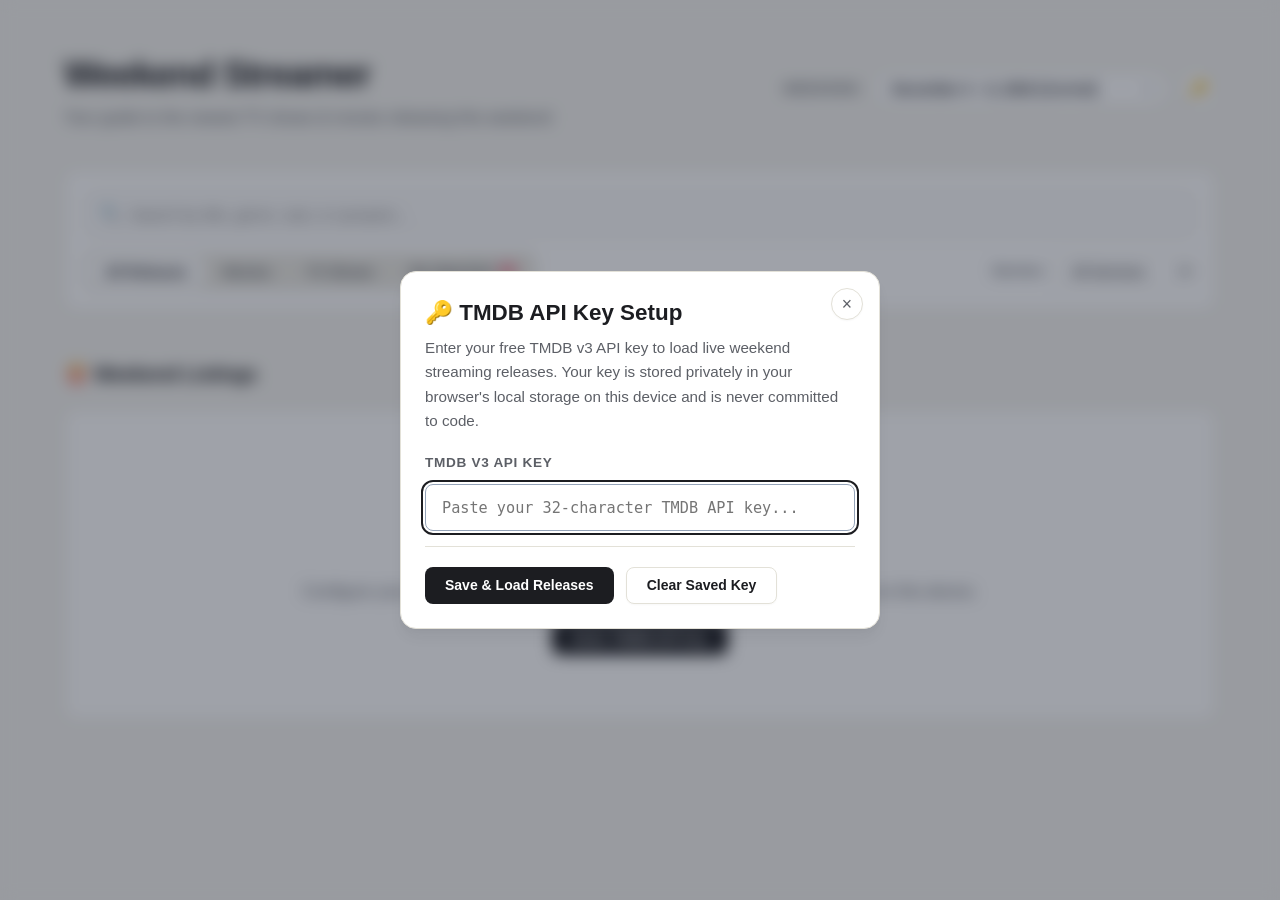
<file: index.html>
<!DOCTYPE html>
<html lang="en">
<head>
  <meta charset="UTF-8">
  <meta name="viewport" content="width=device-width, initial-scale=1.0">
  <meta name="description" content="Discover the best new TV shows and movies streaming this upcoming weekend. Watchlist your favorites and check Rotten Tomatoes ratings.">
  <meta http-equiv="Content-Security-Policy" content="default-src 'self'; script-src 'self'; style-src 'self' 'unsafe-inline' https://fonts.googleapis.com; font-src 'self' https://fonts.gstatic.com; img-src 'self' data: https://image.tmdb.org; connect-src 'self' https://api.themoviedb.org;">
  <title>Weekend Streamer | Discovery Guide</title>
  <link rel="preconnect" href="https://fonts.googleapis.com">
  <link rel="preconnect" href="https://fonts.gstatic.com" crossorigin>
  <link rel="stylesheet" href="https://fonts.googleapis.com/css2?family=Outfit:wght@300;400;500;600;700;800&display=swap">
  <link rel="stylesheet" href="style.css">
  <link rel="manifest" href="manifest.json">
  <meta name="theme-color" content="#f5f4f0">
  <link rel="apple-touch-icon" href="icon.png">
</head>
<body>
  <div class="app-container">
    <!-- Header -->
    <header>
      <div class="header-top">
        <div class="title-area">
          <h1>Weekend Streamer</h1>
          <p>Your guide to the newest TV shows &amp; movies releasing this weekend</p>
        </div>
        <div class="weekend-picker-wrapper">
          <label for="weekend-select" class="weekend-picker-label">Weekend:</label>
          <select id="weekend-select" class="weekend-select">
            <!-- Dynamically populated -->
          </select>
          <button type="button" id="btn-api-settings" class="settings-btn" aria-label="Configure TMDB API Key" title="TMDB API Key Settings">🔑</button>
        </div>
      </div>
    </header>

    <!-- Controls & Filters -->
    <section class="controls-panel" aria-label="Search and filter controls">
      <div class="search-bar-wrapper">
        <span class="search-icon" aria-hidden="true">🔍</span>
        <input type="search" id="search-input" class="search-input" aria-label="Search by title, genre, cast, or synopsis" placeholder="Search by title, genre, cast, or synopsis...">
      </div>

      <div class="filter-groups">
        <div class="filter-tabs" role="tablist" aria-label="Release type filter">
          <button class="filter-btn active" role="tab" aria-selected="true" data-filter="all">All Releases</button>
          <button class="filter-btn" role="tab" aria-selected="false" data-filter="movie">Movies</button>
          <button class="filter-btn" role="tab" aria-selected="false" data-filter="tv">TV Shows</button>
          <button class="filter-btn" role="tab" aria-selected="false" data-filter="watchlist">My Watchlist 💖</button>
        </div>

        <div class="platform-filter">
          <label for="platform-select" class="platform-filter-label">Service:</label>
          <select id="platform-select" class="platform-select">
            <option value="all">All Services</option>
          </select>
        </div>
      </div>
    </section>

    <!-- Spotlight Section -->
    <section id="spotlight-section" style="display: none;" aria-labelledby="spotlight-heading">
      <h2 class="section-title" id="spotlight-heading">✨ Spotlight Releases</h2>
      <div class="spotlight-grid" id="spotlight-grid">
        <!-- Spotlight cards dynamically inserted here -->
      </div>
    </section>

    <!-- Main List Section -->
    <section id="releases-section" aria-labelledby="releases-heading">
      <h2 class="section-title" id="releases-heading">🍿 Weekend Listings</h2>
      <div class="standard-grid" id="releases-grid" aria-live="polite">
        <!-- Regular cards dynamically inserted here -->
      </div>
    </section>
  </div>

  <!-- Detail Modal -->
  <div class="modal-overlay" id="modal-overlay" aria-hidden="true">
    <div class="modal-container" id="modal-container" role="dialog" aria-modal="true" aria-labelledby="modal-title">
      <button class="modal-close" id="modal-close" aria-label="Close details modal">&times;</button>
      <div class="modal-hero" id="modal-hero">
        <div class="modal-hero-overlay"></div>
        <div class="modal-hero-content">
          <div class="platform-pill" id="modal-platform">
            <!-- Platform info -->
          </div>
          <h2 id="modal-title" style="font-size: 2rem; margin-top: 0.5rem;">Movie Title</h2>
        </div>
      </div>
      <div class="modal-body">
        <div class="modal-details-grid">
          <div class="modal-info-row">
            <span class="type-badge" id="modal-type">Movie</span>
            <span id="modal-rating" style="font-weight: 600;">PG-13</span>
            <span id="modal-info-text" style="color: var(--text-secondary);">2026-06-19 • 2h 14m • ★ 4.8</span>
          </div>

          <p class="modal-synopsis" id="modal-synopsis">
            Detailed synopsis goes here.
          </p>

          <div class="modal-cast" id="modal-cast-section">
            <h4>Starring</h4>
            <div class="cast-list" id="cast-list">
              <!-- Cast members inserted here -->
            </div>
          </div>

          <div class="modal-actions">
            <button class="btn-secondary" id="btn-modal-watchlist" type="button">➕ Add to Watchlist</button>
            <a href="#" target="_blank" rel="noopener noreferrer" class="btn-primary" id="btn-rotten-tomatoes">🍅 View on Rotten Tomatoes</a>
          </div>
        </div>
      </div>
    </div>
  </div>

  <!-- API Key Settings Modal -->
  <div class="modal-overlay" id="api-key-modal-overlay" aria-hidden="true">
    <div class="modal-container api-modal-container" role="dialog" aria-modal="true" aria-labelledby="api-modal-title">
      <button class="modal-close" id="api-modal-close" aria-label="Close API key settings">&times;</button>
      <div class="modal-body">
        <div class="modal-details-grid">
          <div>
            <h2 id="api-modal-title" style="font-size: 1.4rem; font-weight: 800;">🔑 TMDB API Key Setup</h2>
            <p class="modal-synopsis" style="margin-top: 0.4rem;">
              Enter your free TMDB v3 API key to load live weekend streaming releases. Your key is stored privately in your browser's local storage on this device and is never committed to code.
            </p>
          </div>
          <form id="api-key-form" class="api-key-form">
            <label for="api-key-input" class="weekend-picker-label">TMDB v3 API Key</label>
            <input type="password" id="api-key-input" class="search-input api-key-input" placeholder="Paste your 32-character TMDB API key..." autocomplete="off" spellcheck="false" required>
            <p id="api-key-error" class="api-key-error" style="display: none;" role="alert"></p>
            <div class="modal-actions" style="margin-top: 0.25rem;">
              <button type="submit" class="btn-primary" id="btn-save-api-key">Save &amp; Load Releases</button>
              <button type="button" class="btn-secondary" id="btn-clear-api-key">Clear Saved Key</button>
            </div>
          </form>
        </div>
      </div>
    </div>
  </div>

  <!-- Application scripts -->
  <script src="app.js"></script>
</body>
</html>
</file>
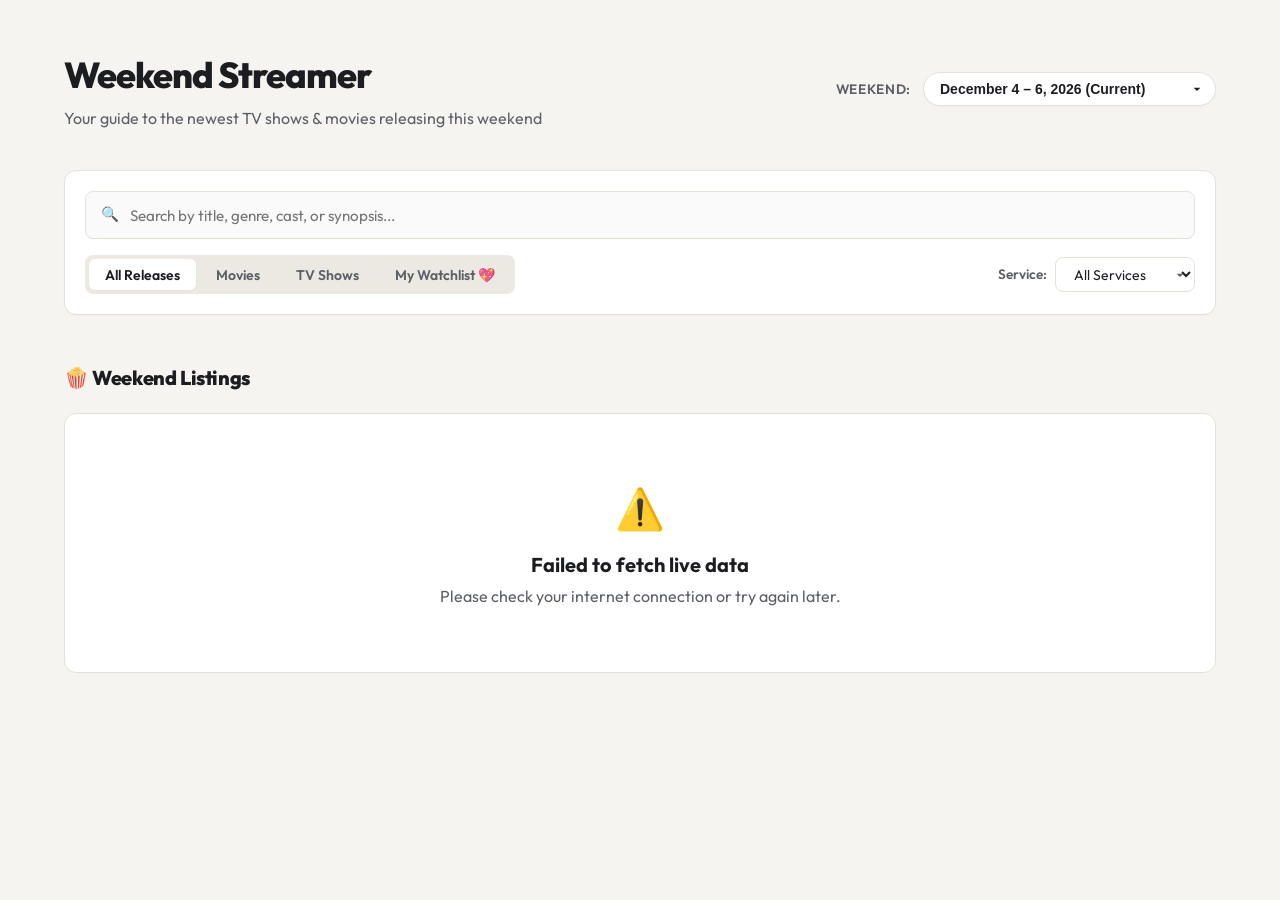
<file: android/app/src/main/assets/index.html>
<!DOCTYPE html>
<html lang="en">
<head>
  <meta charset="UTF-8">
  <meta name="viewport" content="width=device-width, initial-scale=1.0">
  <meta name="description" content="Discover the best new TV shows and movies streaming this upcoming weekend. Watchlist your favorites and check Rotten Tomatoes ratings.">
  <title>Weekend Streamer | Discovery Guide</title>
  <link rel="stylesheet" href="style.css">
  <link rel="manifest" href="manifest.json">
  <meta name="theme-color" content="#f5f4f0">
  <link rel="apple-touch-icon" href="icon.png">
</head>
<body>
  <div class="app-container">
    <!-- Header -->
    <header>
      <div class="header-top">
        <div class="title-area">
          <h1>Weekend Streamer</h1>
          <p>Your guide to the newest TV shows & movies releasing this weekend</p>
        </div>
        <div class="weekend-picker-wrapper">
          <label for="weekend-select" class="weekend-picker-label">Weekend:</label>
          <select id="weekend-select" class="weekend-select">
            <!-- Dynamically populated -->
          </select>
        </div>
      </div>
    </header>

    <!-- Controls & Filters -->
    <section class="controls-panel">
      <div class="search-bar-wrapper">
        <span class="search-icon">🔍</span>
        <input type="text" id="search-input" class="search-input" placeholder="Search by title, genre, cast, or synopsis...">
      </div>

      <div class="filter-groups">
        <div class="filter-tabs">
          <button class="filter-btn active" data-filter="all">All Releases</button>
          <button class="filter-btn" data-filter="movie">Movies</button>
          <button class="filter-btn" data-filter="tv">TV Shows</button>
          <button class="filter-btn" data-filter="watchlist">My Watchlist 💖</button>
        </div>

        <div class="platform-filter">
          <label for="platform-select" class="platform-filter-label">Service:</label>
          <select id="platform-select" class="platform-select">
            <option value="all">All Services</option>
          </select>
        </div>
      </div>
    </section>

    <!-- Spotlight Section -->
    <section id="spotlight-section" style="display: none;">
      <h2 class="section-title">✨ Spotlight Releases</h2>
      <div class="spotlight-grid" id="spotlight-grid">
        <!-- Spotlight cards dynamically inserted here -->
      </div>
    </section>

    <!-- Main List Section -->
    <section id="releases-section">
      <h2 class="section-title">🍿 Weekend Listings</h2>
      <div class="standard-grid" id="releases-grid">
        <!-- Regular cards dynamically inserted here -->
      </div>
    </section>
  </div>

  <!-- Detail Modal -->
  <div class="modal-overlay" id="modal-overlay">
    <div class="modal-container" id="modal-container">
      <button class="modal-close" id="modal-close">&times;</button>
      <div class="modal-hero" id="modal-hero">
        <div class="modal-hero-overlay"></div>
        <div class="modal-hero-content">
          <div class="platform-pill" id="modal-platform">
            <!-- Platform info -->
          </div>
          <h2 id="modal-title" style="font-size: 2rem; margin-top: 0.5rem;">Movie Title</h2>
        </div>
      </div>
      <div class="modal-body">
        <div class="modal-details-grid">
          <div class="modal-info-row">
            <span class="type-badge" id="modal-type">Movie</span>
            <span id="modal-rating" style="font-weight: 600;">PG-13</span>
            <span id="modal-info-text" style="color: var(--text-secondary);">2026-06-19 • 2h 14m • ★ 4.8</span>
          </div>

          <p class="modal-synopsis" id="modal-synopsis">
            Detailed synopsis goes here.
          </p>

          <div class="modal-cast" id="modal-cast-section">
            <h4>Starring</h4>
            <div class="cast-list" id="cast-list">
              <!-- Cast members inserted here -->
            </div>
          </div>

          <div class="modal-actions">
            <button class="btn-secondary" id="btn-modal-watchlist">➕ Add to Watchlist</button>
            <a href="#" target="_blank" class="btn-primary" id="btn-rotten-tomatoes">🍅 View on Rotten Tomatoes</a>
          </div>
        </div>
      </div>
    </div>
  </div>

  <!-- Application scripts -->
  <script src="app.js"></script>
  <script>
    if ('serviceWorker' in navigator) {
      window.addEventListener('load', () => {
        navigator.serviceWorker.register('./sw.js')
          .then(reg => console.log('Service Worker registered successfully.', reg.scope))
          .catch(err => console.error('Service Worker registration failed.', err));
      });
    }
  </script>
</body>
</html>
</file>
<file: style.css>
/* Font 'Outfit' is preconnected and loaded via <link> in index.html */

:root {
  --bg-primary: #f5f4f0; /* Soft warm stone/alabaster (easy on the eyes) */
  --bg-secondary: #ffffff;
  --bg-card: #ffffff;
  --bg-hover: #ebe9e2; /* Softer warm gray hover */
  --border-color: #e3e1d8; /* Softer warm-gray border */
  --text-primary: #1c1d21; /* Soft charcoal (less harsh than pure black) */
  --text-secondary: #5c5f66; /* Softer text secondary */
  --accent: #1c1d21; /* Muted primary accent */
  --accent-secondary: #db2777; /* Softer deep pink for watchlist */
  --success: #059669; /* Soft green */
  --shadow-sm: 0 1px 2px 0 rgba(28, 29, 33, 0.03);
  --shadow-md: 0 4px 6px -1px rgba(28, 29, 33, 0.05), 0 2px 4px -1px rgba(28, 29, 33, 0.03);
  --shadow-lg: 0 10px 15px -3px rgba(28, 29, 33, 0.06), 0 4px 6px -2px rgba(28, 29, 33, 0.03);
  --font-sans: 'Outfit', -apple-system, BlinkMacSystemFont, "Segoe UI", Roboto, sans-serif;
}

* {
  box-sizing: border-box;
  margin: 0;
  padding: 0;
}

body {
  background-color: var(--bg-primary);
  color: var(--text-primary);
  font-family: var(--font-sans);
  min-height: 100vh;
  overflow-x: hidden;
  line-height: 1.5;
  -webkit-font-smoothing: antialiased;
}

/* Base App Wrapper */
.app-container {
  max-width: 1200px;
  margin: 0 auto;
  padding: 3rem 1.5rem;
  position: relative;
}

/* Header & Date Badge */
header {
  margin-bottom: 2.5rem;
  display: flex;
  flex-direction: column;
  gap: 1rem;
}

.header-top {
  display: flex;
  justify-content: space-between;
  align-items: center;
  flex-wrap: wrap;
  gap: 1.5rem;
}

.title-area h1 {
  font-size: 2.25rem;
  font-weight: 800;
  letter-spacing: -0.03em;
  color: var(--text-primary);
}

.title-area p {
  color: var(--text-secondary);
  font-size: 1rem;
  margin-top: 0.25rem;
}

.weekend-picker-wrapper {
  display: flex;
  align-items: center;
  gap: 0.75rem;
}

.weekend-picker-label {
  font-size: 0.85rem;
  color: var(--text-secondary);
  font-weight: 600;
  text-transform: uppercase;
  letter-spacing: 0.05em;
}

.weekend-select {
  background: #ffffff;
  border: 1px solid var(--border-color);
  padding: 0.5rem 2.25rem 0.5rem 1rem;
  border-radius: 9999px;
  font-weight: 600;
  font-size: 0.875rem;
  color: var(--text-primary);
  box-shadow: var(--shadow-sm);
  cursor: pointer;
  appearance: none;
  background-image: url("data:image/svg+xml;utf8,<svg fill='%231c1d21' height='24' viewBox='0 0 24 24' width='24' xmlns='http://www.w3.org/2000/svg'><path d='M7 10l5 5 5-5z'/><path d='M0 0h24v24H0z' fill='none'/></svg>");
  background-repeat: no-repeat;
  background-position: right 10px center;
  background-size: 16px;
  transition: border-color 0.15s ease;
}

.weekend-select:focus {
  outline: none;
  border-color: #94a3b8;
}

/* Controls Panel */
.controls-panel {
  background: var(--bg-secondary);
  border: 1px solid var(--border-color);
  border-radius: 12px;
  padding: 1.25rem;
  margin-bottom: 3rem;
  display: flex;
  flex-direction: column;
  gap: 1rem;
  box-shadow: var(--shadow-sm);
}

.search-bar-wrapper {
  position: relative;
  width: 100%;
}

.search-input {
  width: 100%;
  background: #fafafa;
  border: 1px solid var(--border-color);
  padding: 0.85rem 1rem 0.85rem 2.75rem;
  border-radius: 8px;
  color: var(--text-primary);
  font-family: var(--font-sans);
  font-size: 0.95rem;
  transition: all 0.2s ease;
}

.search-input:focus {
  outline: none;
  border-color: #94a3b8;
  background: #ffffff;
}

.search-icon {
  position: absolute;
  left: 1rem;
  top: 50%;
  transform: translateY(-50%);
  color: var(--text-secondary);
  pointer-events: none;
  font-size: 0.9rem;
}

.filter-groups {
  display: flex;
  justify-content: space-between;
  align-items: center;
  flex-wrap: wrap;
  gap: 1.5rem;
}

.filter-tabs {
  display: flex;
  gap: 0.25rem;
  background: var(--bg-hover);
  padding: 0.25rem;
  border-radius: 8px;
}

.filter-btn {
  background: transparent;
  border: none;
  color: var(--text-secondary);
  padding: 0.4rem 1rem;
  font-family: var(--font-sans);
  font-size: 0.875rem;
  font-weight: 600;
  border-radius: 6px;
  cursor: pointer;
  transition: all 0.15s ease;
}

.filter-btn:hover {
  color: var(--text-primary);
}

.filter-btn.active {
  background: #ffffff;
  color: var(--text-primary);
  box-shadow: var(--shadow-sm);
}

.platform-filter {
  display: flex;
  align-items: center;
  gap: 0.5rem;
}

.platform-filter-label {
  font-size: 0.85rem;
  color: var(--text-secondary);
  font-weight: 600;
}

.platform-select {
  background: #ffffff;
  border: 1px solid var(--border-color);
  color: var(--text-primary);
  padding: 0.4rem 2rem 0.4rem 0.85rem;
  border-radius: 8px;
  font-family: var(--font-sans);
  font-size: 0.875rem;
  cursor: pointer;
  background-image: url("data:image/svg+xml;utf8,<svg fill='%235c5f66' height='24' viewBox='0 0 24 24' width='24' xmlns='http://www.w3.org/2000/svg'><path d='M7 10l5 5 5-5z'/><path d='M0 0h24v24H0z' fill='none'/></svg>");
  background-repeat: no-repeat;
  background-position: right 6px center;
  background-size: 16px;
}

.platform-select:focus {
  outline: none;
  border-color: #94a3b8;
}

/* Section Titles */
.section-title {
  font-size: 1.25rem;
  font-weight: 800;
  margin-bottom: 1.25rem;
  color: var(--text-primary);
  letter-spacing: -0.02em;
}

/* Grids */
.spotlight-grid {
  display: grid;
  grid-template-columns: repeat(auto-fit, minmax(400px, 1fr));
  gap: 1.5rem;
  margin-bottom: 2.5rem;
}

@media (max-width: 600px) {
  .spotlight-grid {
    grid-template-columns: 1fr;
  }
}

.standard-grid {
  display: grid;
  grid-template-columns: repeat(auto-fill, minmax(280px, 1fr));
  gap: 1.5rem;
}

/* Minimalist Card Design */
.release-card {
  background: var(--bg-card);
  border: 1px solid var(--border-color);
  border-radius: 12px;
  overflow: hidden;
  display: flex;
  flex-direction: column;
  transition: all 0.2s ease;
  cursor: pointer;
  position: relative;
}

.release-card:hover {
  transform: translateY(-4px);
  box-shadow: var(--shadow-md);
  border-color: #cbd5e1; /* Slate-300 */
}

/* Card Header Fallback Visual */
.card-visual {
  height: 120px;
  position: relative;
  display: flex;
  flex-direction: column;
  justify-content: flex-end;
  padding: 1rem;
}

.spotlight-card .card-visual {
  height: 150px;
}

.card-gradient-overlay {
  position: absolute;
  inset: 0;
  background: linear-gradient(to bottom, rgba(255,255,255,0) 30%, rgba(255, 255, 255, 0.8) 100%);
  z-index: 1;
}

.card-badges {
  position: absolute;
  top: 0.75rem;
  left: 0.75rem;
  display: flex;
  gap: 0.5rem;
  z-index: 2;
}

.type-badge {
  background: rgba(255, 255, 255, 0.9);
  color: var(--text-primary);
  border: 1px solid var(--border-color);
  padding: 0.2rem 0.5rem;
  border-radius: 4px;
  font-size: 0.7rem;
  font-weight: 700;
  text-transform: uppercase;
  letter-spacing: 0.05em;
  box-shadow: var(--shadow-sm);
}

.watchlist-btn {
  position: absolute;
  top: 0.75rem;
  right: 0.75rem;
  background: rgba(255, 255, 255, 0.9);
  border: 1px solid var(--border-color);
  width: 28px;
  height: 28px;
  border-radius: 50%;
  display: flex;
  align-items: center;
  justify-content: center;
  color: var(--text-secondary);
  cursor: pointer;
  z-index: 2;
  transition: all 0.2s ease;
  box-shadow: var(--shadow-sm);
}

.watchlist-btn:hover {
  color: var(--accent-secondary);
  transform: scale(1.05);
}

.watchlist-btn.active {
  color: var(--accent-secondary);
  background: #fff;
  border-color: #fbcfe8;
}

/* Card Content Area */
.card-content {
  padding: 1rem 1.25rem 1.25rem 1.25rem;
  display: flex;
  flex-direction: column;
  flex-grow: 1;
  z-index: 2;
  position: relative;
}

.platform-pill {
  display: inline-flex;
  align-items: center;
  gap: 0.35rem;
  background: #f1f5f9;
  border: 1px solid var(--border-color);
  padding: 0.25rem 0.6rem;
  border-radius: 6px;
  font-size: 0.75rem;
  font-weight: 600;
  width: fit-content;
  margin-bottom: 0.75rem;
  color: var(--text-primary);
}

.card-title {
  font-size: 1.125rem;
  font-weight: 700;
  line-height: 1.3;
  margin-bottom: 0.4rem;
  color: var(--text-primary);
}

.spotlight-card .card-title {
  font-size: 1.35rem;
}

.card-meta {
  display: flex;
  flex-wrap: wrap;
  gap: 0.5rem 0.75rem;
  font-size: 0.8rem;
  color: var(--text-secondary);
  margin-bottom: 0.75rem;
  align-items: center;
}

.card-rating-star {
  display: flex;
  align-items: center;
  gap: 0.2rem;
  color: #d97706; /* Amber-600 */
  font-weight: 700;
}

.card-synopsis {
  font-size: 0.85rem;
  color: var(--text-secondary);
  display: -webkit-box;
  -webkit-line-clamp: 2;
  -webkit-box-orient: vertical;
  overflow: hidden;
  margin-bottom: 1.25rem;
  line-height: 1.5;
}

.spotlight-card .card-synopsis {
  -webkit-line-clamp: 3;
}

.card-footer {
  margin-top: auto;
  padding-top: 1rem;
  border-top: 1px solid var(--border-color);
  display: flex;
  justify-content: space-between;
  align-items: center;
}

.card-genres {
  display: flex;
  gap: 0.35rem;
  flex-wrap: wrap;
}

.genre-tag {
  font-size: 0.75rem;
  background: #f1f5f9;
  color: var(--text-secondary);
  padding: 0.15rem 0.4rem;
  border-radius: 4px;
}

.rt-link {
  display: flex;
  align-items: center;
  gap: 0.25rem;
  font-size: 0.75rem;
  font-weight: 700;
  color: #dc2626; /* Red-600 */
  text-decoration: none;
  padding: 0.2rem 0.4rem;
  border-radius: 4px;
  transition: background 0.15s ease;
}

.rt-link:hover {
  background: #fef2f2;
}

.rt-link.missing {
  color: var(--text-secondary);
  opacity: 0.5;
  pointer-events: none;
}

/* Modal Overlay & Dialog */
.modal-overlay {
  position: fixed;
  inset: 0;
  background: rgba(15, 23, 42, 0.4); /* Slate-900 with opacity */
  backdrop-filter: blur(8px);
  -webkit-backdrop-filter: blur(8px);
  z-index: 100;
  display: flex;
  align-items: center;
  justify-content: center;
  padding: 1.5rem;
  opacity: 0;
  pointer-events: none;
  transition: opacity 0.25s ease;
}

.modal-overlay.open {
  opacity: 1;
  pointer-events: auto;
}

.modal-container {
  background: var(--bg-secondary);
  border: 1px solid var(--border-color);
  width: 100%;
  max-width: 600px;
  border-radius: 16px;
  overflow: hidden;
  position: relative;
  box-shadow: var(--shadow-lg);
  transform: translateY(20px);
  transition: transform 0.25s ease;
}

.modal-overlay.open .modal-container {
  transform: translateY(0);
}

.modal-close {
  position: absolute;
  top: 1rem;
  right: 1rem;
  background: #ffffff;
  border: 1px solid var(--border-color);
  width: 32px;
  height: 32px;
  border-radius: 50%;
  color: var(--text-secondary);
  font-size: 1.1rem;
  display: flex;
  align-items: center;
  justify-content: center;
  cursor: pointer;
  z-index: 10;
  transition: all 0.15s ease;
  box-shadow: var(--shadow-sm);
}

.modal-close:hover {
  background: #f1f5f9;
  color: var(--text-primary);
}

.modal-hero {
  height: 140px;
  position: relative;
  display: flex;
  align-items: flex-end;
  padding: 1.5rem;
}

.modal-hero-overlay {
  position: absolute;
  inset: 0;
  background: linear-gradient(to bottom, rgba(255,255,255,0) 20%, var(--bg-secondary) 100%);
  z-index: 1;
}

.modal-hero-content {
  position: relative;
  z-index: 2;
  width: 100%;
}

.modal-body {
  padding: 1.5rem;
}

.modal-details-grid {
  display: flex;
  flex-direction: column;
  gap: 1.25rem;
}

.modal-info-row {
  display: flex;
  gap: 1rem;
  align-items: center;
  flex-wrap: wrap;
}

.modal-synopsis {
  font-size: 0.95rem;
  line-height: 1.6;
  color: var(--text-secondary);
}

.modal-cast {
  display: flex;
  flex-direction: column;
  gap: 0.5rem;
  border-top: 1px solid var(--border-color);
  padding-top: 1rem;
}

.modal-cast h4 {
  font-size: 0.875rem;
  font-weight: 700;
  color: var(--text-primary);
}

.cast-list {
  display: flex;
  gap: 0.5rem;
  flex-wrap: wrap;
}

.cast-member {
  background: var(--bg-hover);
  font-size: 0.85rem;
  padding: 0.25rem 0.6rem;
  border-radius: 4px;
  color: var(--text-secondary);
}

.modal-actions {
  display: flex;
  gap: 0.75rem;
  margin-top: 0.5rem;
  border-top: 1px solid var(--border-color);
  padding-top: 1.25rem;
}

.btn-primary {
  background: var(--text-primary); /* Slate-900 */
  border: none;
  color: #fff;
  font-family: var(--font-sans);
  font-weight: 600;
  font-size: 0.875rem;
  padding: 0.6rem 1.25rem;
  border-radius: 8px;
  cursor: pointer;
  display: inline-flex;
  align-items: center;
  gap: 0.4rem;
  transition: all 0.15s ease;
  text-decoration: none;
}

.btn-primary:hover {
  background: #383a42; /* Soft charcoal hover */
}

.btn-secondary {
  background: #ffffff;
  border: 1px solid var(--border-color);
  color: var(--text-primary);
  font-family: var(--font-sans);
  font-weight: 600;
  font-size: 0.875rem;
  padding: 0.6rem 1.25rem;
  border-radius: 8px;
  cursor: pointer;
  display: inline-flex;
  align-items: center;
  gap: 0.4rem;
  transition: all 0.15s ease;
  box-shadow: var(--shadow-sm);
}

.btn-secondary:hover {
  background: var(--bg-primary);
}

.btn-secondary.active {
  color: var(--accent-secondary);
  border-color: #fbcfe8;
  background: #fffdfd;
}

/* Empty States */
.no-results {
  grid-column: 1 / -1;
  text-align: center;
  padding: 4rem 1.5rem;
  background: var(--bg-secondary);
  border: 1px solid var(--border-color);
  border-radius: 12px;
  color: var(--text-secondary);
}

.no-results-icon {
  font-size: 2.5rem;
  margin-bottom: 0.75rem;
}

.no-results h3 {
  font-size: 1.25rem;
  color: var(--text-primary);
  margin-bottom: 0.25rem;
}

@keyframes spin {
  from { transform: rotate(0deg); }
  to { transform: rotate(360deg); }
}

/* Air Date Highlight */
.air-date-highlight {
  color: var(--success);
  font-weight: 600;
  display: inline-flex;
  align-items: center;
  gap: 0.15rem;
}

/* Keyboard Focus Visibility (a11y) */
.release-card:focus-visible,
.filter-btn:focus-visible,
.watchlist-btn:focus-visible,
.modal-close:focus-visible,
.btn-primary:focus-visible,
.btn-secondary:focus-visible,
.rt-link:focus-visible,
.weekend-select:focus-visible,
.platform-select:focus-visible,
.search-input:focus-visible,
.settings-btn:focus-visible {
  outline: 2px solid var(--text-primary);
  outline-offset: 2px;
}

.release-card:focus-visible {
  transform: translateY(-4px);
  box-shadow: var(--shadow-md);
}

/* API Key Settings Button & Modal */
.settings-btn {
  background: #ffffff;
  border: 1px solid var(--border-color);
  width: 36px;
  height: 36px;
  border-radius: 50%;
  display: inline-flex;
  align-items: center;
  justify-content: center;
  font-size: 0.95rem;
  cursor: pointer;
  box-shadow: var(--shadow-sm);
  transition: all 0.15s ease;
  flex-shrink: 0;
}

.settings-btn:hover {
  background: var(--bg-hover);
  transform: translateY(-1px);
}

.api-modal-container {
  max-width: 480px;
}

.api-key-form {
  display: flex;
  flex-direction: column;
  gap: 0.65rem;
}

.api-key-input {
  padding-left: 1rem;
  font-family: monospace;
}

.api-key-error {
  color: #dc2626;
  font-size: 0.85rem;
  font-weight: 600;
}

/* Responsive mobile optimizations */
@media (max-width: 600px) {
  .app-container {
    padding: 1.5rem 1rem;
  }
  
  .header-top {
    flex-direction: column;
    align-items: flex-start;
    gap: 1rem;
  }
  
  .title-area h1 {
    font-size: 1.85rem;
  }
  
  .weekend-picker-wrapper {
    width: 100%;
    justify-content: space-between;
  }
  
  .weekend-select {
    flex-grow: 1;
    max-width: 250px;
  }
  
  .controls-panel {
    padding: 1rem;
    margin-bottom: 2rem;
  }
  
  .filter-groups {
    flex-direction: column;
    align-items: flex-start;
    gap: 1rem;
  }
  
  .filter-tabs {
    width: 100%;
    overflow-x: auto;
    white-space: nowrap;
    display: flex;
    scrollbar-width: none;
    -webkit-overflow-scrolling: touch;
  }
  
  .filter-tabs::-webkit-scrollbar {
    display: none;
  }
  
  .filter-btn {
    flex-shrink: 0;
    padding: 0.4rem 0.85rem;
  }
  
  .platform-filter {
    width: 100%;
    justify-content: space-between;
  }
  
  .platform-select {
    flex-grow: 1;
    max-width: 200px;
  }
  
  .standard-grid {
    grid-template-columns: 1fr;
    gap: 1.25rem;
  }
  
  .modal-overlay {
    padding: 1rem;
  }
  
  .modal-container {
    border-radius: 12px;
  }
  
  .modal-hero {
    height: 120px;
    padding: 1rem;
  }
  
  .modal-body {
    padding: 1rem;
  }
  
  .modal-actions {
    flex-direction: column;
    gap: 0.75rem;
  }
  
  .modal-actions .btn-primary,
  .modal-actions .btn-secondary {
    width: 100%;
    justify-content: center;
  }
}
</file>
<file: android/app/src/main/assets/style.css>
/* Import modern premium font */
@import url('https://fonts.googleapis.com/css2?family=Outfit:wght@300;400;500;600;700;800&display=swap');

:root {
  --bg-primary: #f5f4f0; /* Soft warm stone/alabaster (easy on the eyes) */
  --bg-secondary: #ffffff;
  --bg-card: #ffffff;
  --bg-hover: #ebe9e2; /* Softer warm gray hover */
  --border-color: #e3e1d8; /* Softer warm-gray border */
  --text-primary: #1c1d21; /* Soft charcoal (less harsh than pure black) */
  --text-secondary: #5c5f66; /* Softer text secondary */
  --accent: #1c1d21; /* Muted primary accent */
  --accent-secondary: #db2777; /* Softer deep pink for watchlist */
  --success: #059669; /* Soft green */
  --shadow-sm: 0 1px 2px 0 rgba(28, 29, 33, 0.03);
  --shadow-md: 0 4px 6px -1px rgba(28, 29, 33, 0.05), 0 2px 4px -1px rgba(28, 29, 33, 0.03);
  --shadow-lg: 0 10px 15px -3px rgba(28, 29, 33, 0.06), 0 4px 6px -2px rgba(28, 29, 33, 0.03);
  --font-sans: 'Outfit', -apple-system, BlinkMacSystemFont, "Segoe UI", Roboto, sans-serif;
}

* {
  box-sizing: border-box;
  margin: 0;
  padding: 0;
}

body {
  background-color: var(--bg-primary);
  color: var(--text-primary);
  font-family: var(--font-sans);
  min-height: 100vh;
  overflow-x: hidden;
  line-height: 1.5;
  -webkit-font-smoothing: antialiased;
}

/* Base App Wrapper */
.app-container {
  max-width: 1200px;
  margin: 0 auto;
  padding: 3rem 1.5rem;
  position: relative;
}

/* Header & Date Badge */
header {
  margin-bottom: 2.5rem;
  display: flex;
  flex-direction: column;
  gap: 1rem;
}

.header-top {
  display: flex;
  justify-content: space-between;
  align-items: center;
  flex-wrap: wrap;
  gap: 1.5rem;
}

.title-area h1 {
  font-size: 2.25rem;
  font-weight: 800;
  letter-spacing: -0.03em;
  color: var(--text-primary);
}

.title-area p {
  color: var(--text-secondary);
  font-size: 1rem;
  margin-top: 0.25rem;
}

.weekend-picker-wrapper {
  display: flex;
  align-items: center;
  gap: 0.75rem;
}

.weekend-picker-label {
  font-size: 0.85rem;
  color: var(--text-secondary);
  font-weight: 600;
  text-transform: uppercase;
  letter-spacing: 0.05em;
}

.weekend-select {
  background: #ffffff;
  border: 1px solid var(--border-color);
  padding: 0.5rem 2.25rem 0.5rem 1rem;
  border-radius: 9999px;
  font-weight: 600;
  font-size: 0.875rem;
  color: var(--text-primary);
  box-shadow: var(--shadow-sm);
  cursor: pointer;
  appearance: none;
  background-image: url("data:image/svg+xml;utf8,<svg fill='%231c1d21' height='24' viewBox='0 0 24 24' width='24' xmlns='http://www.w3.org/2000/svg'><path d='M7 10l5 5 5-5z'/><path d='M0 0h24v24H0z' fill='none'/></svg>");
  background-repeat: no-repeat;
  background-position: right 10px center;
  background-size: 16px;
  transition: border-color 0.15s ease;
}

.weekend-select:focus {
  outline: none;
  border-color: #94a3b8;
}

/* Controls Panel */
.controls-panel {
  background: var(--bg-secondary);
  border: 1px solid var(--border-color);
  border-radius: 12px;
  padding: 1.25rem;
  margin-bottom: 3rem;
  display: flex;
  flex-direction: column;
  gap: 1rem;
  box-shadow: var(--shadow-sm);
}

.search-bar-wrapper {
  position: relative;
  width: 100%;
}

.search-input {
  width: 100%;
  background: #fafafa;
  border: 1px solid var(--border-color);
  padding: 0.85rem 1rem 0.85rem 2.75rem;
  border-radius: 8px;
  color: var(--text-primary);
  font-family: var(--font-sans);
  font-size: 0.95rem;
  transition: all 0.2s ease;
}

.search-input:focus {
  outline: none;
  border-color: #94a3b8;
  background: #ffffff;
}

.search-icon {
  position: absolute;
  left: 1rem;
  top: 50%;
  transform: translateY(-50%);
  color: var(--text-secondary);
  pointer-events: none;
  font-size: 0.9rem;
}

.filter-groups {
  display: flex;
  justify-content: space-between;
  align-items: center;
  flex-wrap: wrap;
  gap: 1.5rem;
}

.filter-tabs {
  display: flex;
  gap: 0.25rem;
  background: var(--bg-hover);
  padding: 0.25rem;
  border-radius: 8px;
}

.filter-btn {
  background: transparent;
  border: none;
  color: var(--text-secondary);
  padding: 0.4rem 1rem;
  font-family: var(--font-sans);
  font-size: 0.875rem;
  font-weight: 600;
  border-radius: 6px;
  cursor: pointer;
  transition: all 0.15s ease;
}

.filter-btn:hover {
  color: var(--text-primary);
}

.filter-btn.active {
  background: #ffffff;
  color: var(--text-primary);
  box-shadow: var(--shadow-sm);
}

.platform-filter {
  display: flex;
  align-items: center;
  gap: 0.5rem;
}

.platform-filter-label {
  font-size: 0.85rem;
  color: var(--text-secondary);
  font-weight: 600;
}

.platform-select {
  background: #ffffff;
  border: 1px solid var(--border-color);
  color: var(--text-primary);
  padding: 0.4rem 2rem 0.4rem 0.85rem;
  border-radius: 8px;
  font-family: var(--font-sans);
  font-size: 0.875rem;
  cursor: pointer;
  background-image: url("data:image/svg+xml;utf8,<svg fill='%235c5f66' height='24' viewBox='0 0 24 24' width='24' xmlns='http://www.w3.org/2000/svg'><path d='M7 10l5 5 5-5z'/><path d='M0 0h24v24H0z' fill='none'/></svg>");
  background-repeat: no-repeat;
  background-position: right 6px center;
  background-size: 16px;
}

.platform-select:focus {
  outline: none;
  border-color: #94a3b8;
}

/* Section Titles */
.section-title {
  font-size: 1.25rem;
  font-weight: 800;
  margin-bottom: 1.25rem;
  color: var(--text-primary);
  letter-spacing: -0.02em;
}

/* Grids */
.spotlight-grid {
  display: grid;
  grid-template-columns: repeat(auto-fit, minmax(400px, 1fr));
  gap: 1.5rem;
  margin-bottom: 2.5rem;
}

@media (max-width: 600px) {
  .spotlight-grid {
    grid-template-columns: 1fr;
  }
}

.standard-grid {
  display: grid;
  grid-template-columns: repeat(auto-fill, minmax(280px, 1fr));
  gap: 1.5rem;
}

/* Minimalist Card Design */
.release-card {
  background: var(--bg-card);
  border: 1px solid var(--border-color);
  border-radius: 12px;
  overflow: hidden;
  display: flex;
  flex-direction: column;
  transition: all 0.2s ease;
  cursor: pointer;
  position: relative;
}

.release-card:hover {
  transform: translateY(-4px);
  box-shadow: var(--shadow-md);
  border-color: #cbd5e1; /* Slate-300 */
}

/* Card Header Fallback Visual */
.card-visual {
  height: 120px;
  position: relative;
  display: flex;
  flex-direction: column;
  justify-content: flex-end;
  padding: 1rem;
}

.spotlight-card .card-visual {
  height: 150px;
}

.card-gradient-overlay {
  position: absolute;
  inset: 0;
  background: linear-gradient(to bottom, rgba(255,255,255,0) 30%, rgba(255, 255, 255, 0.8) 100%);
  z-index: 1;
}

.card-badges {
  position: absolute;
  top: 0.75rem;
  left: 0.75rem;
  display: flex;
  gap: 0.5rem;
  z-index: 2;
}

.type-badge {
  background: rgba(255, 255, 255, 0.9);
  color: var(--text-primary);
  border: 1px solid var(--border-color);
  padding: 0.2rem 0.5rem;
  border-radius: 4px;
  font-size: 0.7rem;
  font-weight: 700;
  text-transform: uppercase;
  letter-spacing: 0.05em;
  box-shadow: var(--shadow-sm);
}

.watchlist-btn {
  position: absolute;
  top: 0.75rem;
  right: 0.75rem;
  background: rgba(255, 255, 255, 0.9);
  border: 1px solid var(--border-color);
  width: 28px;
  height: 28px;
  border-radius: 50%;
  display: flex;
  align-items: center;
  justify-content: center;
  color: var(--text-secondary);
  cursor: pointer;
  z-index: 2;
  transition: all 0.2s ease;
  box-shadow: var(--shadow-sm);
}

.watchlist-btn:hover {
  color: var(--accent-secondary);
  transform: scale(1.05);
}

.watchlist-btn.active {
  color: var(--accent-secondary);
  background: #fff;
  border-color: #fbcfe8;
}

/* Card Content Area */
.card-content {
  padding: 1rem 1.25rem 1.25rem 1.25rem;
  display: flex;
  flex-direction: column;
  flex-grow: 1;
  z-index: 2;
  position: relative;
}

.platform-pill {
  display: inline-flex;
  align-items: center;
  gap: 0.35rem;
  background: #f1f5f9;
  border: 1px solid var(--border-color);
  padding: 0.25rem 0.6rem;
  border-radius: 6px;
  font-size: 0.75rem;
  font-weight: 600;
  width: fit-content;
  margin-bottom: 0.75rem;
  color: var(--text-primary);
}

.card-title {
  font-size: 1.125rem;
  font-weight: 700;
  line-height: 1.3;
  margin-bottom: 0.4rem;
  color: var(--text-primary);
}

.spotlight-card .card-title {
  font-size: 1.35rem;
}

.card-meta {
  display: flex;
  gap: 0.75rem;
  font-size: 0.8rem;
  color: var(--text-secondary);
  margin-bottom: 0.75rem;
  align-items: center;
}

.card-rating-star {
  display: flex;
  align-items: center;
  gap: 0.2rem;
  color: #d97706; /* Amber-600 */
  font-weight: 700;
}

.card-synopsis {
  font-size: 0.85rem;
  color: var(--text-secondary);
  display: -webkit-box;
  -webkit-line-clamp: 2;
  -webkit-box-orient: vertical;
  overflow: hidden;
  margin-bottom: 1.25rem;
  line-height: 1.5;
}

.spotlight-card .card-synopsis {
  -webkit-line-clamp: 3;
}

.card-footer {
  margin-top: auto;
  padding-top: 1rem;
  border-top: 1px solid var(--border-color);
  display: flex;
  justify-content: space-between;
  align-items: center;
}

.card-genres {
  display: flex;
  gap: 0.35rem;
  flex-wrap: wrap;
}

.genre-tag {
  font-size: 0.75rem;
  background: #f1f5f9;
  color: var(--text-secondary);
  padding: 0.15rem 0.4rem;
  border-radius: 4px;
}

.rt-link {
  display: flex;
  align-items: center;
  gap: 0.25rem;
  font-size: 0.75rem;
  font-weight: 700;
  color: #dc2626; /* Red-600 */
  text-decoration: none;
  padding: 0.2rem 0.4rem;
  border-radius: 4px;
  transition: background 0.15s ease;
}

.rt-link:hover {
  background: #fef2f2;
}

.rt-link.missing {
  color: var(--text-secondary);
  opacity: 0.5;
  pointer-events: none;
}

/* Modal Overlay & Dialog */
.modal-overlay {
  position: fixed;
  inset: 0;
  background: rgba(15, 23, 42, 0.4); /* Slate-900 with opacity */
  backdrop-filter: blur(8px);
  -webkit-backdrop-filter: blur(8px);
  z-index: 100;
  display: flex;
  align-items: center;
  justify-content: center;
  padding: 1.5rem;
  opacity: 0;
  pointer-events: none;
  transition: opacity 0.25s ease;
}

.modal-overlay.open {
  opacity: 1;
  pointer-events: auto;
}

.modal-container {
  background: var(--bg-secondary);
  border: 1px solid var(--border-color);
  width: 100%;
  max-width: 600px;
  border-radius: 16px;
  overflow: hidden;
  position: relative;
  box-shadow: var(--shadow-lg);
  transform: translateY(20px);
  transition: transform 0.25s ease;
}

.modal-overlay.open .modal-container {
  transform: translateY(0);
}

.modal-close {
  position: absolute;
  top: 1rem;
  right: 1rem;
  background: #ffffff;
  border: 1px solid var(--border-color);
  width: 32px;
  height: 32px;
  border-radius: 50%;
  color: var(--text-secondary);
  font-size: 1.1rem;
  display: flex;
  align-items: center;
  justify-content: center;
  cursor: pointer;
  z-index: 10;
  transition: all 0.15s ease;
  box-shadow: var(--shadow-sm);
}

.modal-close:hover {
  background: #f1f5f9;
  color: var(--text-primary);
}

.modal-hero {
  height: 140px;
  position: relative;
  display: flex;
  align-items: flex-end;
  padding: 1.5rem;
}

.modal-hero-overlay {
  position: absolute;
  inset: 0;
  background: linear-gradient(to bottom, rgba(255,255,255,0) 20%, var(--bg-secondary) 100%);
  z-index: 1;
}

.modal-hero-content {
  position: relative;
  z-index: 2;
  width: 100%;
}

.modal-body {
  padding: 1.5rem;
}

.modal-details-grid {
  display: flex;
  flex-direction: column;
  gap: 1.25rem;
}

.modal-info-row {
  display: flex;
  gap: 1rem;
  align-items: center;
  flex-wrap: wrap;
}

.modal-synopsis {
  font-size: 0.95rem;
  line-height: 1.6;
  color: var(--text-secondary);
}

.modal-cast {
  display: flex;
  flex-direction: column;
  gap: 0.5rem;
  border-top: 1px solid var(--border-color);
  padding-top: 1rem;
}

.modal-cast h4 {
  font-size: 0.875rem;
  font-weight: 700;
  color: var(--text-primary);
}

.cast-list {
  display: flex;
  gap: 0.5rem;
  flex-wrap: wrap;
}

.cast-member {
  background: var(--bg-hover);
  font-size: 0.85rem;
  padding: 0.25rem 0.6rem;
  border-radius: 4px;
  color: var(--text-secondary);
}

.modal-actions {
  display: flex;
  gap: 0.75rem;
  margin-top: 0.5rem;
  border-top: 1px solid var(--border-color);
  padding-top: 1.25rem;
}

.btn-primary {
  background: var(--text-primary); /* Slate-900 */
  border: none;
  color: #fff;
  font-family: var(--font-sans);
  font-weight: 600;
  font-size: 0.875rem;
  padding: 0.6rem 1.25rem;
  border-radius: 8px;
  cursor: pointer;
  display: inline-flex;
  align-items: center;
  gap: 0.4rem;
  transition: all 0.15s ease;
  text-decoration: none;
}

.btn-primary:hover {
  background: #383a42; /* Soft charcoal hover */
}

.btn-secondary {
  background: #ffffff;
  border: 1px solid var(--border-color);
  color: var(--text-primary);
  font-family: var(--font-sans);
  font-weight: 600;
  font-size: 0.875rem;
  padding: 0.6rem 1.25rem;
  border-radius: 8px;
  cursor: pointer;
  display: inline-flex;
  align-items: center;
  gap: 0.4rem;
  transition: all 0.15s ease;
  box-shadow: var(--shadow-sm);
}

.btn-secondary:hover {
  background: var(--bg-primary);
}

.btn-secondary.active {
  color: var(--accent-secondary);
  border-color: #fbcfe8;
  background: #fffdfd;
}

/* Empty States */
.no-results {
  grid-column: 1 / -1;
  text-align: center;
  padding: 4rem 1.5rem;
  background: var(--bg-secondary);
  border: 1px solid var(--border-color);
  border-radius: 12px;
  color: var(--text-secondary);
}

.no-results-icon {
  font-size: 2.5rem;
  margin-bottom: 0.75rem;
}

.no-results h3 {
  font-size: 1.25rem;
  color: var(--text-primary);
  margin-bottom: 0.25rem;
}

@keyframes spin {
  from { transform: rotate(0deg); }
  to { transform: rotate(360deg); }
}

/* Air Date Highlight */
.air-date-highlight {
  color: var(--success);
  font-weight: 600;
  display: inline-flex;
  align-items: center;
  gap: 0.15rem;
}

/* Responsive mobile optimizations */
@media (max-width: 600px) {
  .app-container {
    padding: 1.5rem 1rem;
  }
  
  .header-top {
    flex-direction: column;
    align-items: flex-start;
    gap: 1rem;
  }
  
  .title-area h1 {
    font-size: 1.85rem;
  }
  
  .weekend-picker-wrapper {
    width: 100%;
    justify-content: space-between;
  }
  
  .weekend-select {
    flex-grow: 1;
    max-width: 250px;
  }
  
  .controls-panel {
    padding: 1rem;
    margin-bottom: 2rem;
  }
  
  .filter-groups {
    flex-direction: column;
    align-items: flex-start;
    gap: 1rem;
  }
  
  .filter-tabs {
    width: 100%;
    overflow-x: auto;
    white-space: nowrap;
    display: flex;
    scrollbar-width: none;
    -webkit-overflow-scrolling: touch;
  }
  
  .filter-tabs::-webkit-scrollbar {
    display: none;
  }
  
  .filter-btn {
    flex-shrink: 0;
    padding: 0.4rem 0.85rem;
  }
  
  .platform-filter {
    width: 100%;
    justify-content: space-between;
  }
  
  .platform-select {
    flex-grow: 1;
    max-width: 200px;
  }
  
  .standard-grid {
    grid-template-columns: 1fr;
    gap: 1.25rem;
  }
  
  .modal-overlay {
    padding: 1rem;
  }
  
  .modal-container {
    border-radius: 12px;
  }
  
  .modal-hero {
    height: 120px;
    padding: 1rem;
  }
  
  .modal-body {
    padding: 1rem;
  }
  
  .modal-actions {
    flex-direction: column;
    gap: 0.75rem;
  }
  
  .modal-actions .btn-primary,
  .modal-actions .btn-secondary {
    width: 100%;
    justify-content: center;
  }
}
</file>
